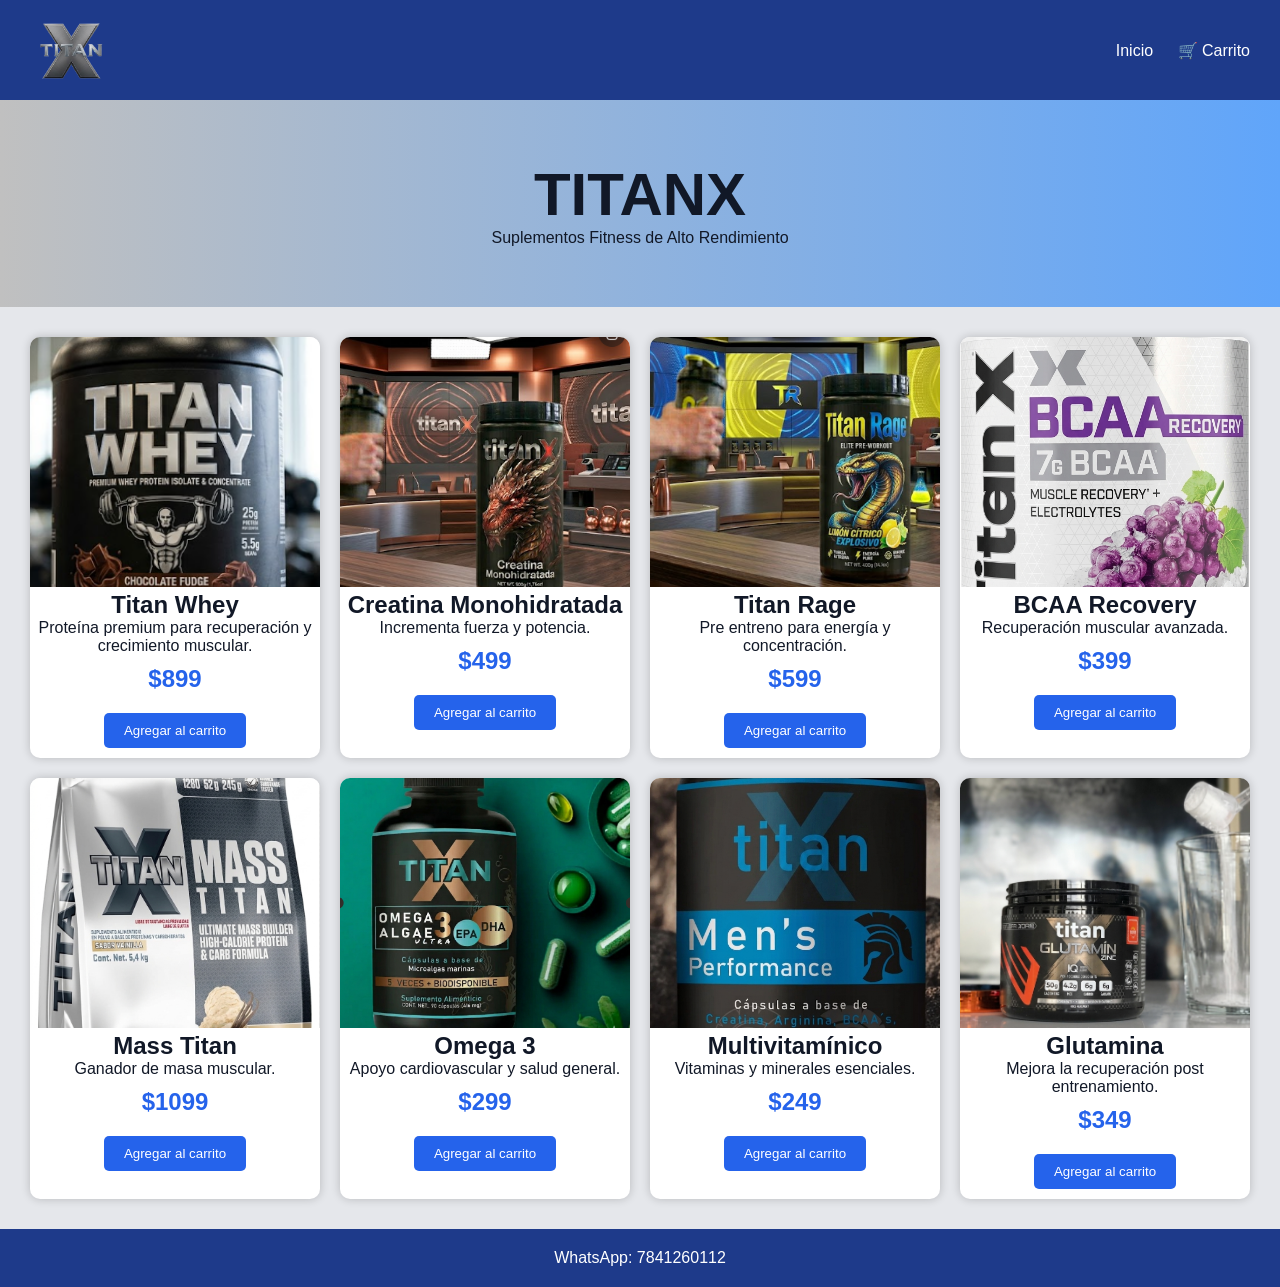
<file: index.html>
<!DOCTYPE html>
<html lang="es">
<head>
<meta charset="UTF-8">
<meta name="viewport" content="width=device-width, initial-scale=1.0">
<title>TITANX</title>
<link rel="stylesheet" href="styles.css">
</head>

<body>

<header>

<div class="logo">
<img src="logo.png" alt="TITANX">
</div>

<nav>
<a href="index.html">Inicio</a>
<a href="carrito.html">🛒 Carrito</a>
</nav>

</header>

<section class="banner">
<h1>TITANX</h1>
<p>Suplementos Fitness de Alto Rendimiento</p>
</section>

<section class="products">

<div class="card">
<img src="whey.png">
<h2>Titan Whey</h2>
<p>Proteína premium para recuperación y crecimiento muscular.</p>
<p class="price">$899</p>
<button onclick="agregar(1)">Agregar al carrito</button>
</div>

<div class="card">
<img src="creatina.png">
<h2>Creatina Monohidratada</h2>
<p>Incrementa fuerza y potencia.</p>
<p class="price">$499</p>
<button onclick="agregar(2)">Agregar al carrito</button>
</div>

<div class="card">
<img src="rage.png">
<h2>Titan Rage</h2>
<p>Pre entreno para energía y concentración.</p>
<p class="price">$599</p>
<button onclick="agregar(3)">Agregar al carrito</button>
</div>

<div class="card">
<img src="bcaa.png">
<h2>BCAA Recovery</h2>
<p>Recuperación muscular avanzada.</p>
<p class="price">$399</p>
<button onclick="agregar(4)">Agregar al carrito</button>
</div>

<div class="card">
<img src="mass.png">
<h2>Mass Titan</h2>
<p>Ganador de masa muscular.</p>
<p class="price">$1099</p>
<button onclick="agregar(5)">Agregar al carrito</button>
</div>

<div class="card">
<img src="omega3.png">
<h2>Omega 3</h2>
<p>Apoyo cardiovascular y salud general.</p>
<p class="price">$299</p>
<button onclick="agregar(6)">Agregar al carrito</button>
</div>

<div class="card">
<img src="multivitaminico.png">
<h2>Multivitamínico</h2>
<p>Vitaminas y minerales esenciales.</p>
<p class="price">$249</p>
<button onclick="agregar(7)">Agregar al carrito</button>
</div>

<div class="card">
<img src="glutamina.png">
<h2>Glutamina</h2>
<p>Mejora la recuperación post entrenamiento.</p>
<p class="price">$349</p>
<button onclick="agregar(8)">Agregar al carrito</button>
</div>

</section>

<footer>
<p>WhatsApp: 7841260112</p>
</footer>

<script src="script.js"></script>

</body>
</html>
</file>
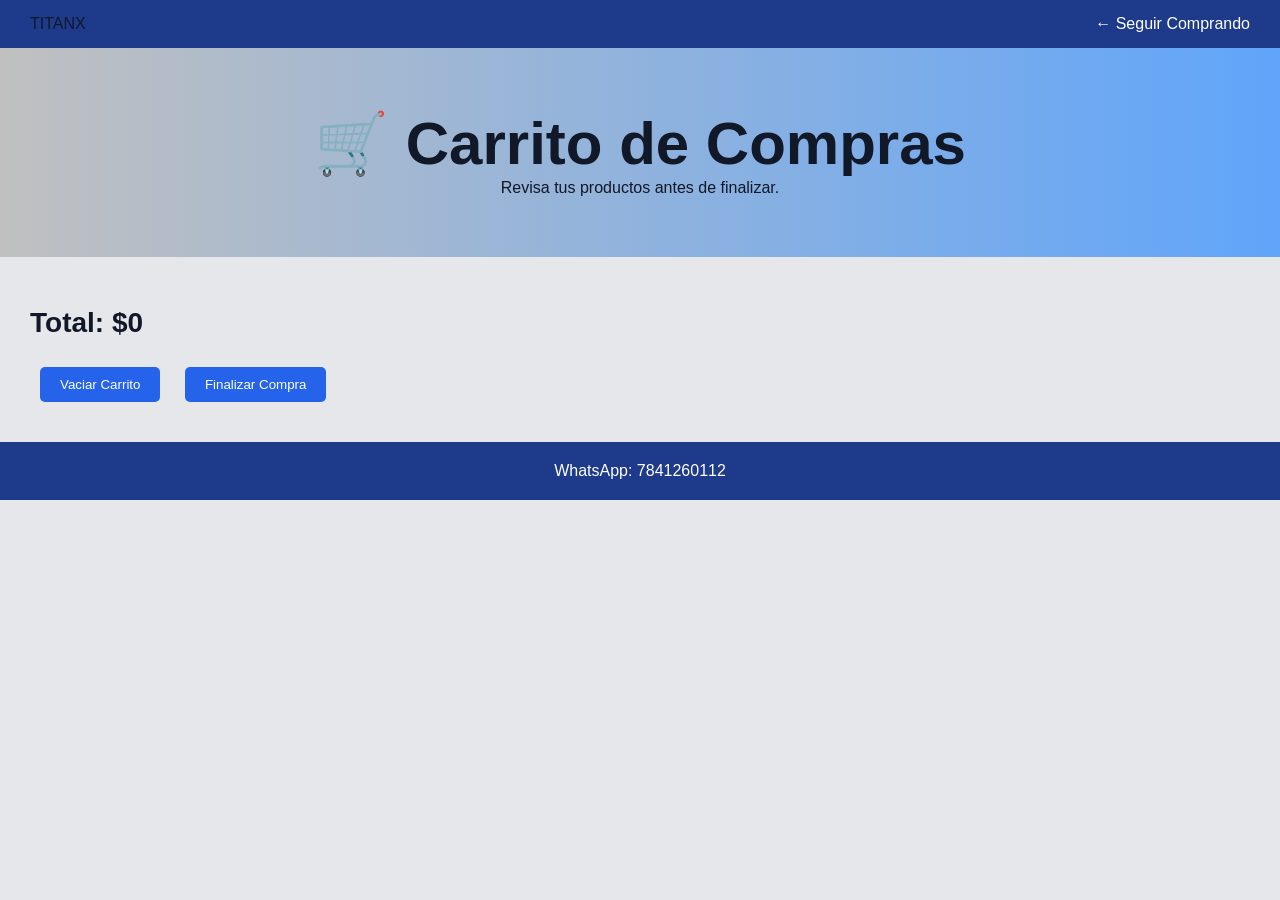
<file: carrito.html>
<!DOCTYPE html>

<html lang="es">
<head>
<meta charset="UTF-8">
<meta name="viewport" content="width=device-width, initial-scale=1.0">
<title>Carrito - TITANX</title>

<link rel="stylesheet" href="styles.css">
</head>

<body onload="cargarCarrito()">

<header>
<div class="logo">TITANX</div>

<nav>
<a href="index.html">← Seguir Comprando</a>
</nav>

</header>

<section class="banner">
<h1>🛒 Carrito de Compras</h1>
<p>Revisa tus productos antes de finalizar.</p>
</section>

<div class="cart">

<div id="carrito"></div>

<div class="total">
Total: $<span id="total">0</span>
</div>

<br>

<button onclick="vaciar()">
Vaciar Carrito
</button>

<button onclick="finalizar()">
Finalizar Compra
</button>

</div>

<footer>
<p>WhatsApp: 7841260112</p>
</footer>

<script src="script.js"></script>

</body>
</html>
</file>
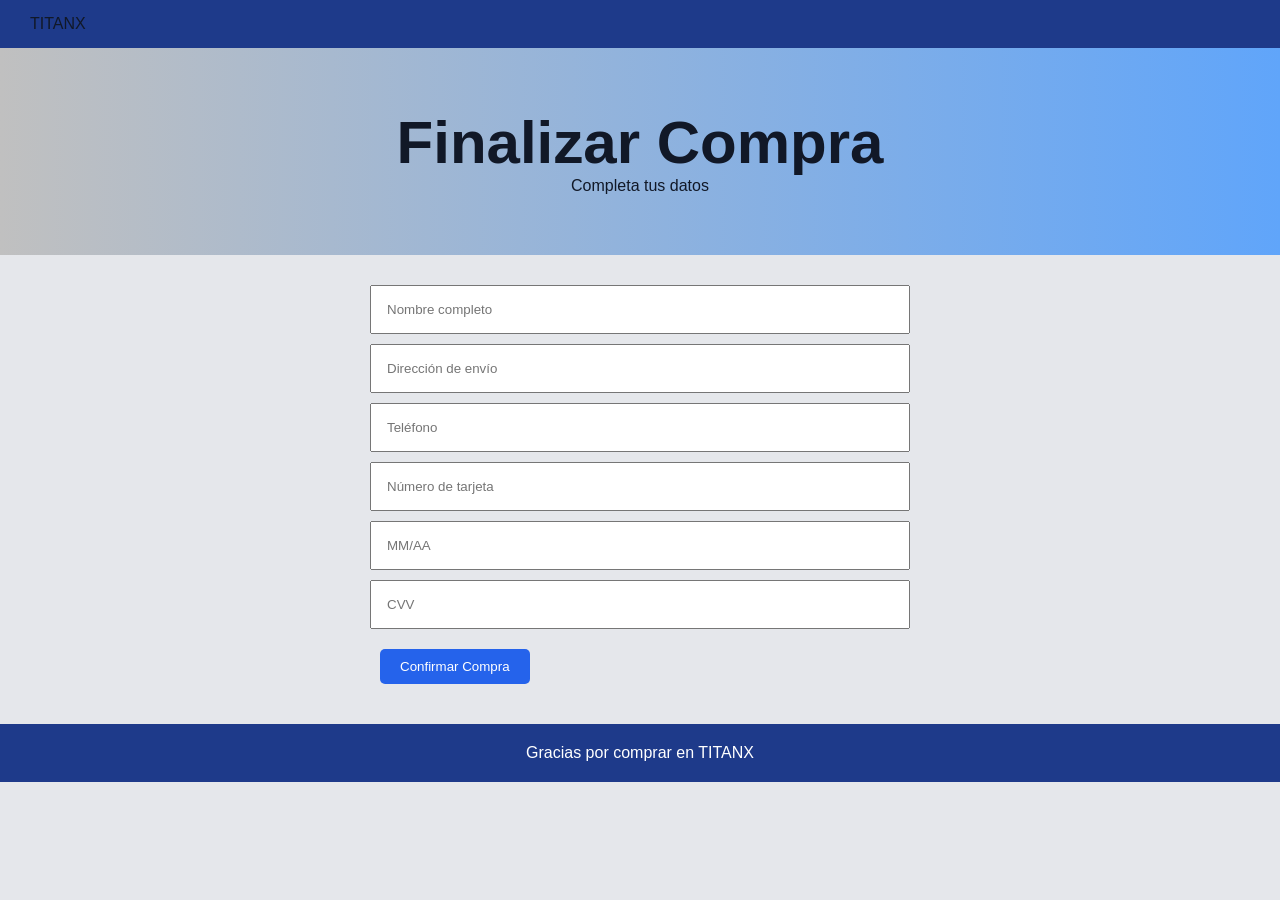
<file: checkout.html>
<!DOCTYPE html>

<html lang="es">
<head>
<meta charset="UTF-8">
<meta name="viewport" content="width=device-width, initial-scale=1.0">
<title>Checkout - TITANX</title>

<link rel="stylesheet" href="styles.css">
</head>

<body>

<header>
<div class="logo">TITANX</div>
</header>

<section class="banner">
<h1>Finalizar Compra</h1>
<p>Completa tus datos</p>
</section>

<div class="form">

<input type="text" placeholder="Nombre completo" required>

<input type="text" placeholder="Dirección de envío" required>

<input type="text" placeholder="Teléfono" required>

<input type="text" placeholder="Número de tarjeta" required>

<input type="text" placeholder="MM/AA" required>

<input type="text" placeholder="CVV" required>

<button onclick="comprar()">
Confirmar Compra
</button>

</div>

<footer>
<p>Gracias por comprar en TITANX</p>
</footer>

<script src="script.js"></script>

</body>
</html>
</file>
<file: styles.css>
*{
margin:0;
padding:0;
box-sizing:border-box;
font-family:Arial,sans-serif;
}

body{
background:#e5e7eb;
color:#111827;
}

header{
background:#1e3a8a;
padding:15px 30px;
display:flex;
justify-content:space-between;
align-items:center;
}

.logo{
display:flex;
align-items:center;
}

.logo img{
height:70px;
width:auto;
display:block;
}

nav a{
color:white;
text-decoration:none;
margin-left:20px;
}

.banner{
background:linear-gradient(to right,#c0c0c0,#60a5fa);
padding:60px;
text-align:center;
}

.banner h1{
font-size:60px;
}

.products{
display:grid;
grid-template-columns:repeat(auto-fit,minmax(250px,1fr));
gap:20px;
padding:30px;
}

.card{
background:white;
border-radius:10px;
overflow:hidden;
box-shadow:0 0 10px rgba(0,0,0,.2);
text-align:center;
}

.card img{
width:100%;
height:250px;
object-fit:cover;
}

.price{
font-size:24px;
color:#2563eb;
margin:10px;
font-weight:bold;
}

button{
background:#2563eb;
color:white;
border:none;
padding:10px 20px;
border-radius:5px;
cursor:pointer;
margin:10px;
}

.cart{
padding:30px;
}

.cart-item{
background:white;
padding:15px;
margin-bottom:10px;
display:flex;
justify-content:space-between;
align-items:center;
border-radius:10px;
}

.total{
font-size:28px;
font-weight:bold;
margin-top:20px;
}

.form{
max-width:600px;
margin:auto;
padding:30px;
}

.form input{
width:100%;
padding:15px;
margin-bottom:10px;
}

footer{
background:#1e3a8a;
color:white;
text-align:center;
padding:20px;
}*{
margin:0;
padding:0;
box-sizing:border-box;
font-family:Arial,sans-serif;
}

body{
background:#e5e7eb;
color:#111827;
}

header{
background:#1e3a8a;
padding:15px 30px;
display:flex;
justify-content:space-between;
align-items:center;
}

.logo{
display:flex;
align-items:center;
}

.logo img{
height:70px;
width:auto;
display:block;
}

nav a{
color:white;
text-decoration:none;
margin-left:20px;
}

.banner{
background:linear-gradient(to right,#c0c0c0,#60a5fa);
padding:60px;
text-align:center;
}

.banner h1{
font-size:60px;
}

.products{
display:grid;
grid-template-columns:repeat(auto-fit,minmax(250px,1fr));
gap:20px;
padding:30px;
}

.card{
background:white;
border-radius:10px;
overflow:hidden;
box-shadow:0 0 10px rgba(0,0,0,.2);
text-align:center;
}

.card img{
width:100%;
height:250px;
object-fit:cover;
}

.price{
font-size:24px;
color:#2563eb;
margin:10px;
font-weight:bold;
}

button{
background:#2563eb;
color:white;
border:none;
padding:10px 20px;
border-radius:5px;
cursor:pointer;
margin:10px;
}

.cart{
padding:30px;
}

.cart-item{
background:white;
padding:15px;
margin-bottom:10px;
display:flex;
justify-content:space-between;
align-items:center;
border-radius:10px;
}

.total{
font-size:28px;
font-weight:bold;
margin-top:20px;
}

.form{
max-width:600px;
margin:auto;
padding:30px;
}

.form input{
width:100%;
padding:15px;
margin-bottom:10px;
}

footer{
background:#1e3a8a;
color:white;
text-align:center;
padding:20px;
}
</file>
